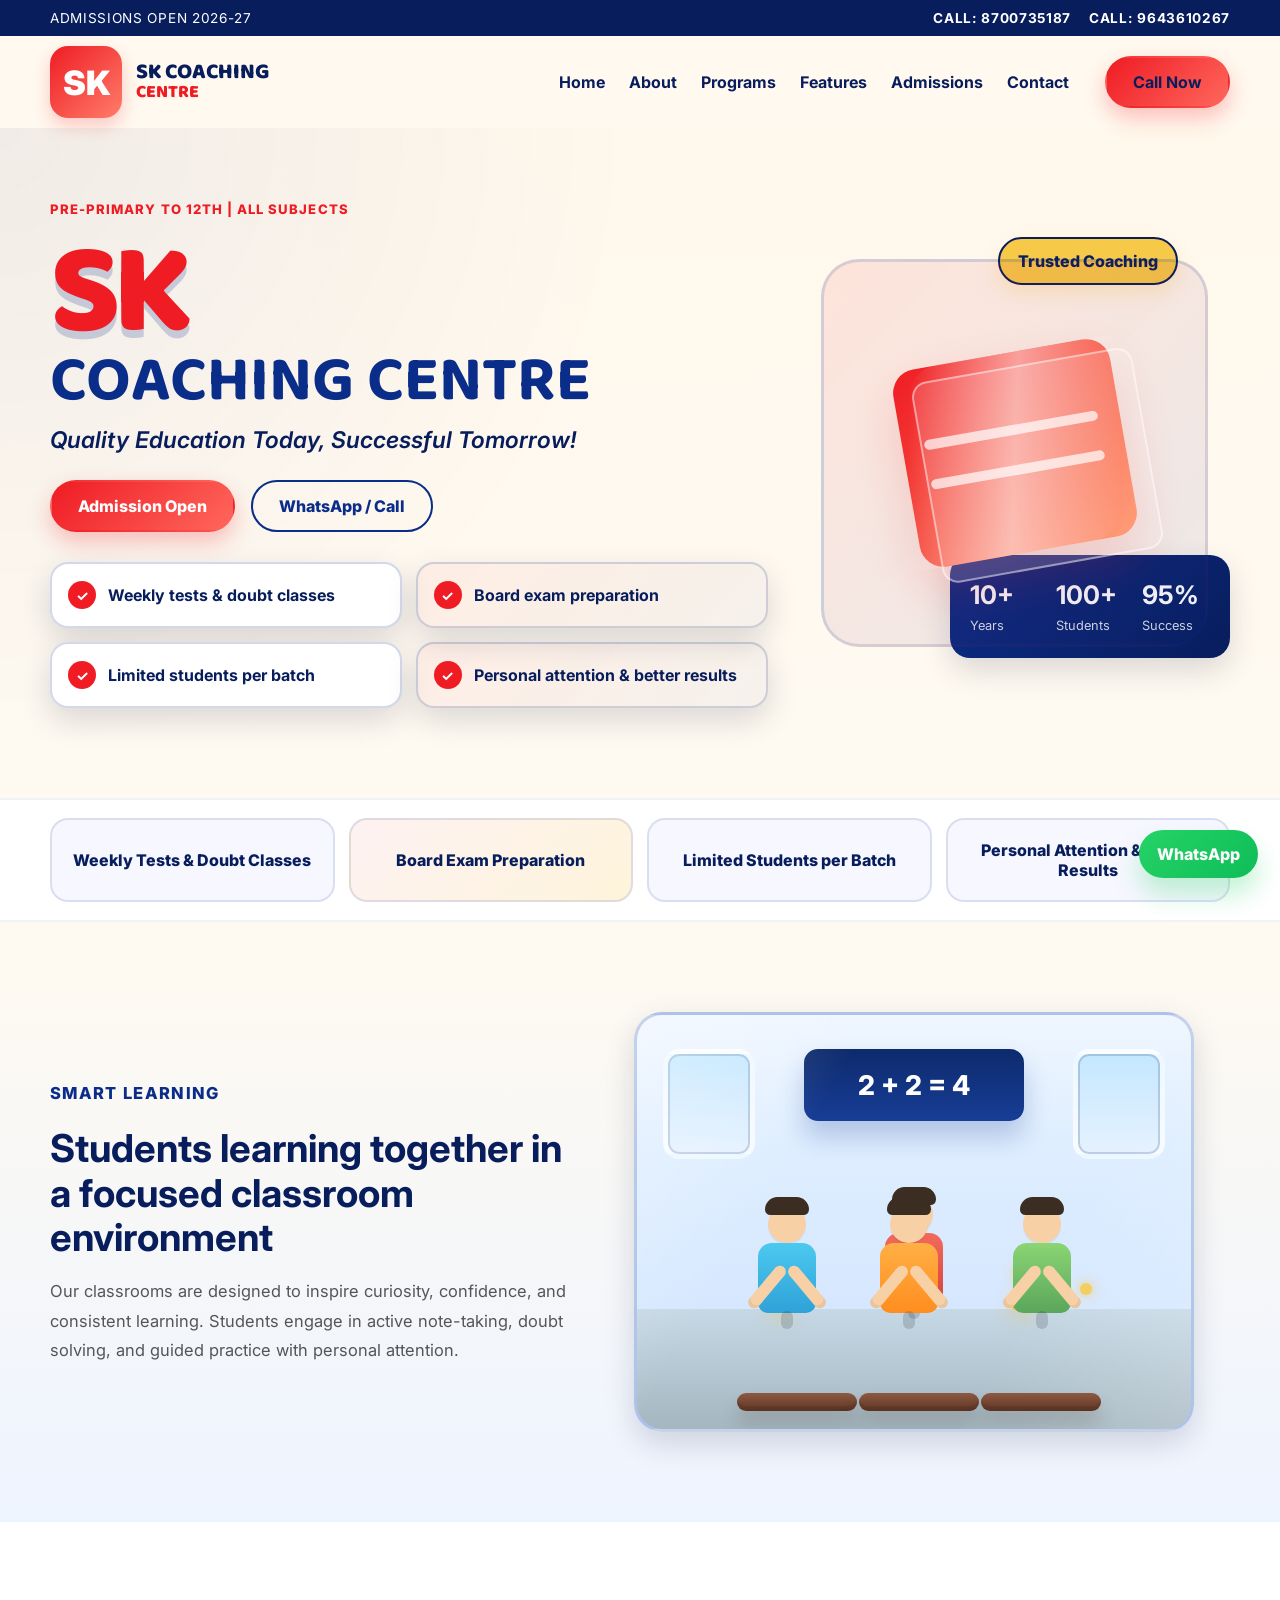
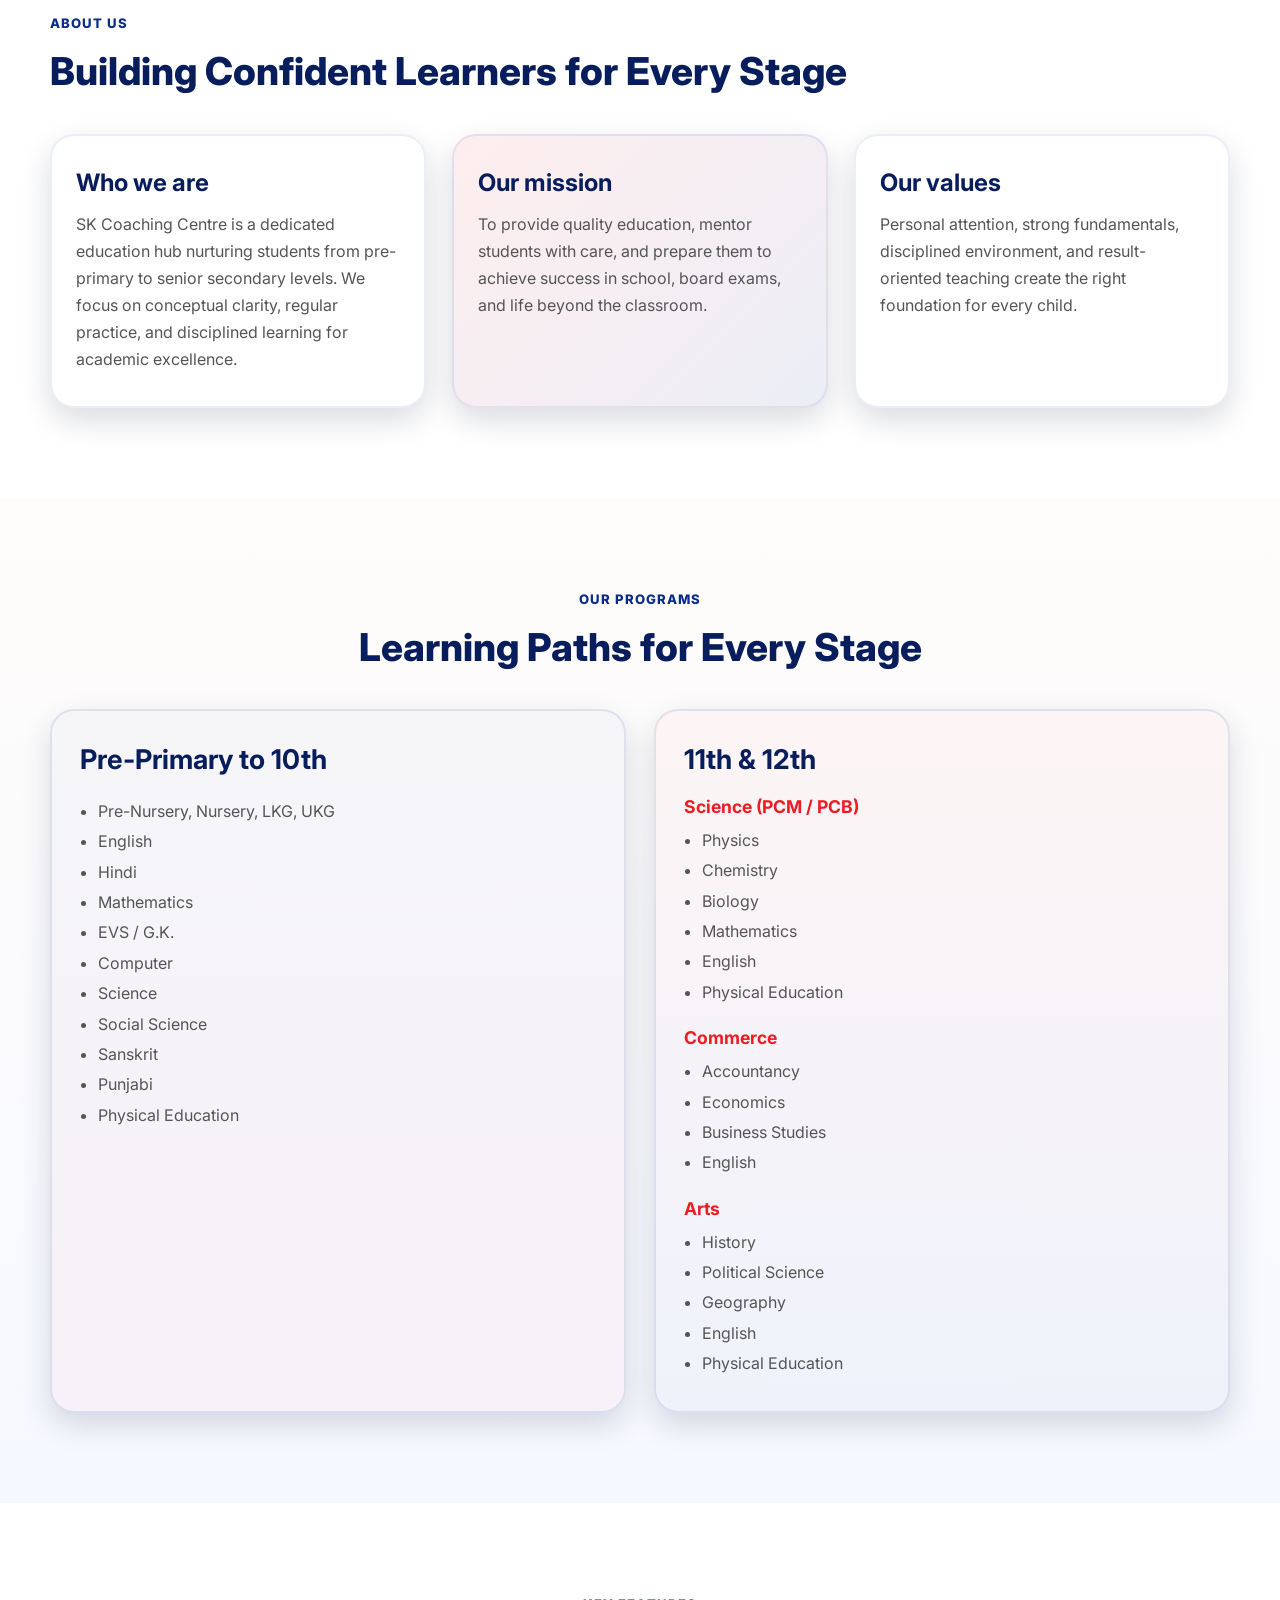
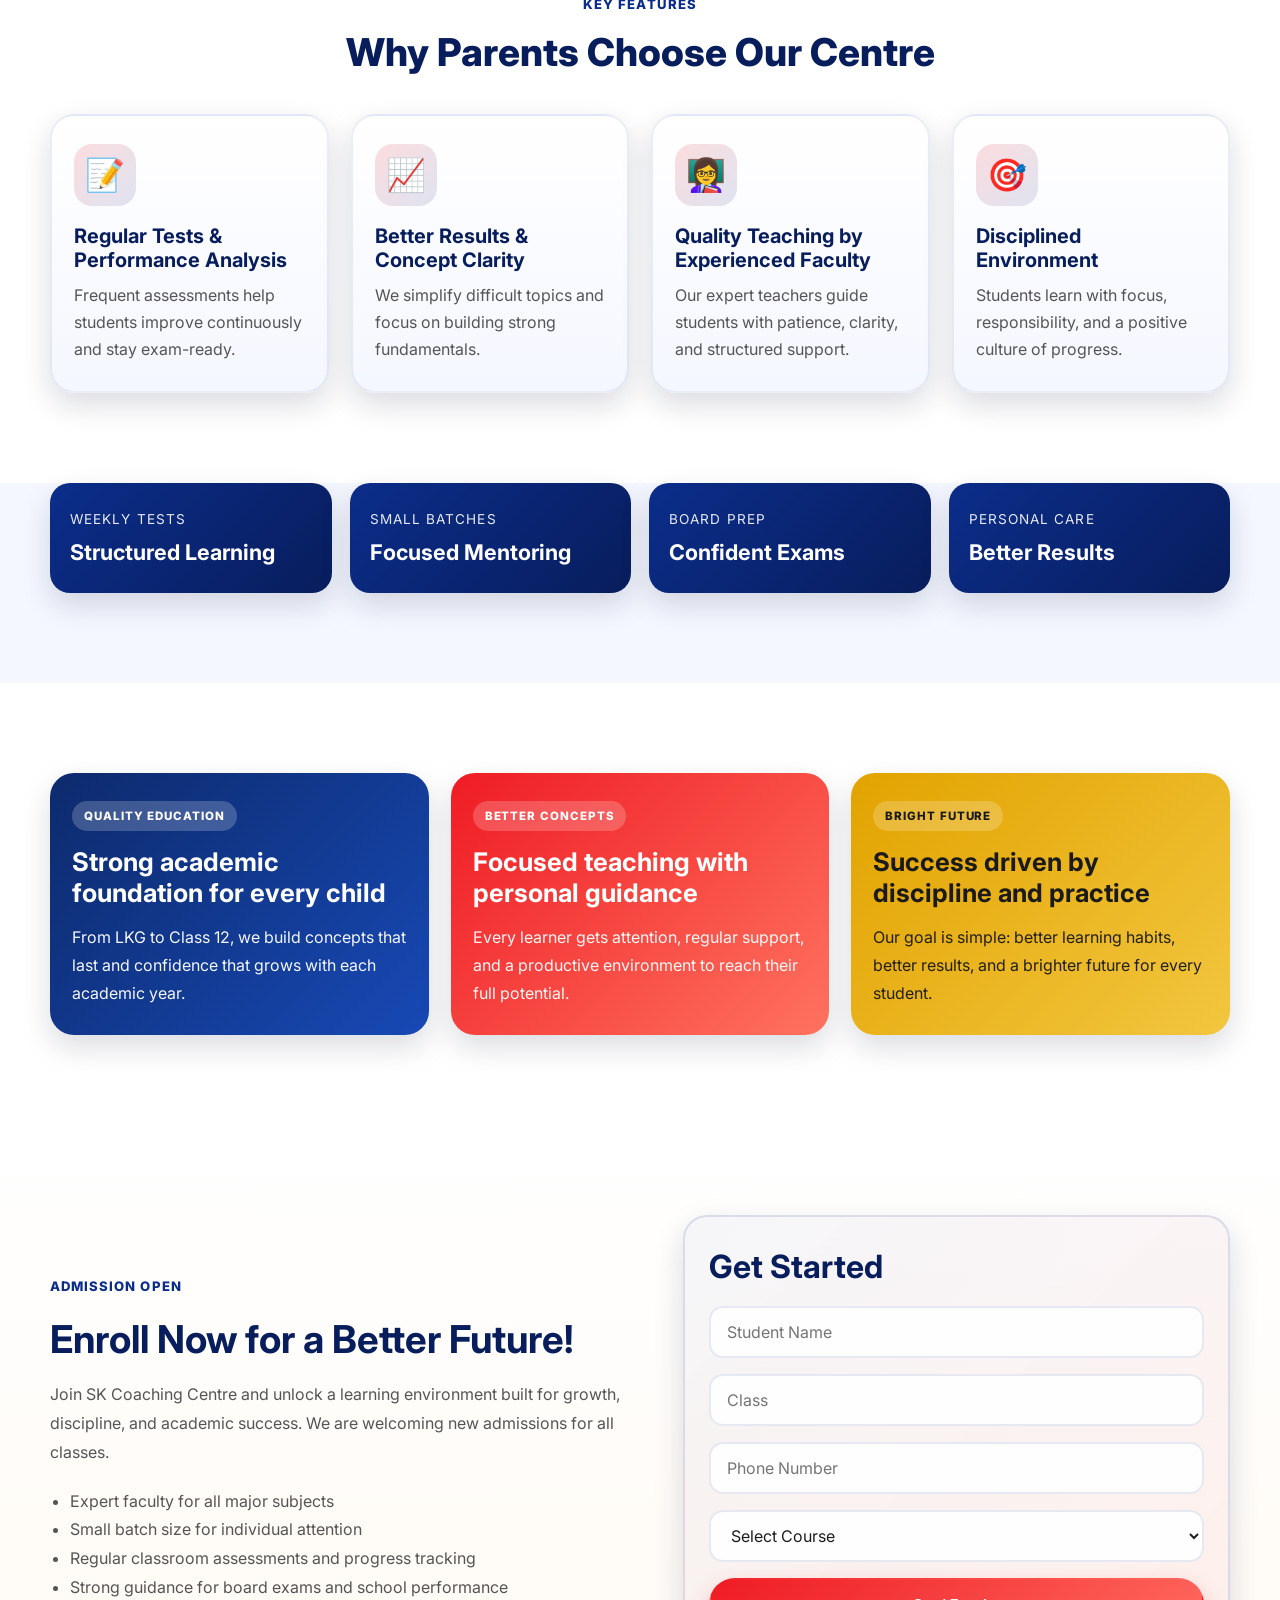
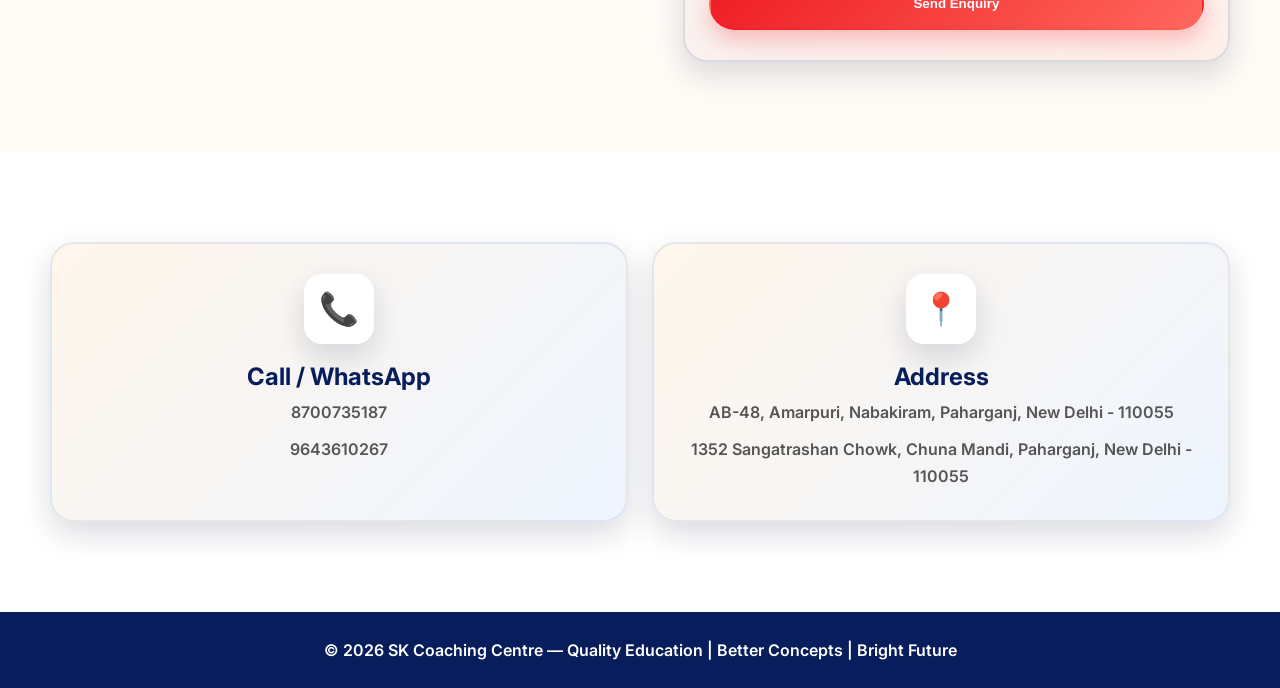
<file: index.html>
<!DOCTYPE html>
<html lang="en">
  <head>
    <meta charset="UTF-8" />
    <meta name="viewport" content="width=device-width, initial-scale=1.0" />
    <title>SK Coaching Centre | Pre-Primary to 12th</title>
    <meta
      name="description"
      content="SK Coaching Centre offers quality education from pre-primary to 12th, covering all subjects with personal attention, board exam preparation, and excellent results."
    />
    <link rel="preconnect" href="https://fonts.googleapis.com" />
    <link rel="preconnect" href="https://fonts.gstatic.com" crossorigin />
    <link
      href="https://fonts.googleapis.com/css2?family=Baloo+2:wght@400;600;700;800&family=Inter:wght@400;500;600;700;800&display=swap"
      rel="stylesheet"
    />
    <link rel="stylesheet" href="styles.css" />
  </head>
  <body>
    <header class="site-header">
      <div class="topbar">
        <div class="container topbar-inner">
          <span>Admissions Open 2026-27</span>
          <div class="topbar-links">
            <a href="https://wa.me/918700735187?text=Hello%20SK%20Coaching%20Centre%2C%20I%20want%20to%20enroll%20my%20child." target="_blank" rel="noreferrer">Call: 8700735187</a>
            <a href="https://wa.me/919643610267?text=Hello%20SK%20Coaching%20Centre%2C%20I%20want%20to%20enroll%20my%20child." target="_blank" rel="noreferrer">Call: 9643610267</a>
          </div>
        </div>
      </div>

      <nav class="navbar container" aria-label="Main navigation">
        <div class="brand" aria-label="SK Coaching Centre">
          <div class="brand-mark">SK</div>
          <div class="brand-text">
            <span class="brand-title">SK Coaching</span>
            <span class="brand-sub">Centre</span>
          </div>
        </div>

        <button class="nav-toggle" aria-label="Toggle navigation" aria-expanded="false">
          <span></span>
          <span></span>
          <span></span>
        </button>

        <div class="nav-menu">
          <a href="#home">Home</a>
          <a href="#about">About</a>
          <a href="#programs">Programs</a>
          <a href="#features">Features</a>
          <a href="#admission">Admissions</a>
          <a href="#contact">Contact</a>
          <a class="btn btn-primary nav-cta" href="https://wa.me/919643610267?text=Hello%20SK%20Coaching%20Centre%2C%20I%20want%20to%20enroll%20my%20child." target="_blank" rel="noreferrer">Call Now</a>
        </div>
      </nav>
    </header>

    <main>
      <section id="home" class="hero">
        <div class="container hero-inner">
          <div class="hero-content">
            <p class="eyebrow">Pre-Primary to 12th | All Subjects</p>
            <h1>
              <span class="hero-sk">SK</span>
              <span class="hero-title">Coaching Centre</span>
            </h1>
            <p class="tagline">Quality Education Today, Successful Tomorrow!</p>
            <div class="hero-actions">
              <a class="btn btn-primary" href="#admission">Admission Open</a>
              <a class="btn btn-secondary" href="https://wa.me/919643610267?text=Hello%20SK%20Coaching%20Centre%2C%20I%20want%20to%20enroll%20my%20child." target="_blank" rel="noreferrer">WhatsApp / Call</a>
            </div>

            <div class="hero-features-row">
              <div class="mini-feature">
                <span class="mini-icon">✓</span>
                <span>Weekly tests & doubt classes</span>
              </div>
              <div class="mini-feature alt">
                <span class="mini-icon">✓</span>
                <span>Board exam preparation</span>
              </div>
              <div class="mini-feature">
                <span class="mini-icon">✓</span>
                <span>Limited students per batch</span>
              </div>
              <div class="mini-feature alt">
                <span class="mini-icon">✓</span>
                <span>Personal attention & better results</span>
              </div>
            </div>
          </div>

          <div class="hero-visual" aria-label="Admission banner illustration">
            <div class="badge badge-top">Trusted Coaching</div>
            <div class="stats-box">
              <div><strong>10+</strong><span>Years</span></div>
              <div><strong>100+</strong><span>Students</span></div>
              <div><strong>95%</strong><span>Success</span></div>
            </div>
            <div class="book-illustration">
              <div class="book">
                <span></span>
                <span></span>
              </div>
            </div>
          </div>
        </div>
      </section>

      <section class="trust-strip">
        <div class="container trust-inner">
          <div class="trust-item">Weekly Tests & Doubt Classes</div>
          <div class="trust-item highlight">Board Exam Preparation</div>
          <div class="trust-item">Limited Students per Batch</div>
          <div class="trust-item">Personal Attention & Better Results</div>
        </div>
      </section>

      <section class="classroom-showcase section">
        <div class="container classroom-wrap">
          <div class="classroom-copy">
            <p class="eyebrow dark">Smart Learning</p>
            <h2>Students learning together in a focused classroom environment</h2>
            <p>
              Our classrooms are designed to inspire curiosity, confidence, and consistent learning.
              Students engage in active note-taking, doubt solving, and guided practice with personal attention.
            </p>
          </div>

          <div class="classroom-animation" aria-label="Animated classroom scene showing students studying">
            <div class="classroom-scene">
              <div class="window left"></div>
              <div class="window right"></div>
              <div class="board">2 + 2 = 4</div>
              <div class="teacher">
                <div class="teacher-head"></div>
                <div class="teacher-body"></div>
                <div class="teacher-arm arm-left"></div>
                <div class="teacher-arm arm-right"></div>
              </div>

              <div class="student student-1">
                <div class="head"></div>
                <div class="body"></div>
                <div class="arm arm-left"></div>
                <div class="arm arm-right"></div>
              </div>

              <div class="student student-2">
                <div class="head"></div>
                <div class="body"></div>
                <div class="arm arm-left"></div>
                <div class="arm arm-right"></div>
              </div>

              <div class="student student-3">
                <div class="head"></div>
                <div class="body"></div>
                <div class="arm arm-left"></div>
                <div class="arm arm-right"></div>
              </div>

              <div class="desk desk-1"></div>
              <div class="desk desk-2"></div>
              <div class="desk desk-3"></div>
              <div class="book-float book-1"></div>
              <div class="book-float book-2"></div>
              <div class="spark spark-1"></div>
              <div class="spark spark-2"></div>
            </div>
          </div>
        </div>
      </section>

      <section id="about" class="about section">
        <div class="container">
          <div class="section-heading">
            <p class="eyebrow dark">About Us</p>
            <h2>Building Confident Learners for Every Stage</h2>
          </div>

          <div class="about-grid">
            <div class="about-card">
              <h3>Who we are</h3>
              <p>
                SK Coaching Centre is a dedicated education hub nurturing students from
                pre-primary to senior secondary levels. We focus on conceptual clarity,
                regular practice, and disciplined learning for academic excellence.
              </p>
            </div>
            <div class="about-card accent">
              <h3>Our mission</h3>
              <p>
                To provide quality education, mentor students with care, and prepare them
                to achieve success in school, board exams, and life beyond the classroom.
              </p>
            </div>
            <div class="about-card">
              <h3>Our values</h3>
              <p>
                Personal attention, strong fundamentals, disciplined environment, and
                result-oriented teaching create the right foundation for every child.
              </p>
            </div>
          </div>
        </div>
      </section>

      <section id="programs" class="programs section">
        <div class="container">
          <div class="section-heading center">
            <p class="eyebrow dark">Our Programs</p>
            <h2>Learning Paths for Every Stage</h2>
          </div>

          <div class="program-grid">
            <div class="program-card primary">
              <h3>Pre-Primary to 10th</h3>
              <ul>
                <li>Pre-Nursery, Nursery, LKG, UKG</li>
                <li>English</li>
                <li>Hindi</li>
                <li>Mathematics</li>
                <li>EVS / G.K.</li>
                <li>Computer</li>
                <li>Science</li>
                <li>Social Science</li>
                <li>Sanskrit</li>
                <li>Punjabi</li>
                <li>Physical Education</li>
              </ul>
            </div>

            <div class="program-card secondary">
              <h3>11th & 12th</h3>
              <div class="subject-group">
                <h4>Science (PCM / PCB)</h4>
                <ul>
                  <li>Physics</li>
                  <li>Chemistry</li>
                  <li>Biology</li>
                  <li>Mathematics</li>
                  <li>English</li>
                  <li>Physical Education</li>
                </ul>
              </div>
              <div class="subject-group">
                <h4>Commerce</h4>
                <ul>
                  <li>Accountancy</li>
                  <li>Economics</li>
                  <li>Business Studies</li>
                  <li>English</li>
                </ul>
              </div>
              <div class="subject-group">
                <h4>Arts</h4>
                <ul>
                  <li>History</li>
                  <li>Political Science</li>
                  <li>Geography</li>
                  <li>English</li>
                  <li>Physical Education</li>
                </ul>
              </div>
            </div>
          </div>
        </div>
      </section>

      <section id="features" class="features section">
        <div class="container">
          <div class="section-heading center">
            <p class="eyebrow dark">Key Features</p>
            <h2>Why Parents Choose Our Centre</h2>
          </div>

          <div class="feature-grid">
            <div class="feature-item">
              <div class="feature-icon">📝</div>
              <h3>Regular Tests & Performance Analysis</h3>
              <p>Frequent assessments help students improve continuously and stay exam-ready.</p>
            </div>
            <div class="feature-item">
              <div class="feature-icon">📈</div>
              <h3>Better Results & Concept Clarity</h3>
              <p>We simplify difficult topics and focus on building strong fundamentals.</p>
            </div>
            <div class="feature-item">
              <div class="feature-icon">👩‍🏫</div>
              <h3>Quality Teaching by Experienced Faculty</h3>
              <p>Our expert teachers guide students with patience, clarity, and structured support.</p>
            </div>
            <div class="feature-item">
              <div class="feature-icon">🎯</div>
              <h3>Disciplined Environment</h3>
              <p>Students learn with focus, responsibility, and a positive culture of progress.</p>
            </div>
          </div>
        </div>
      </section>

      <section class="highlights section">
        <div class="container highlight-banner">
          <div class="highlight-card">
            <span>Weekly Tests</span>
            <strong>Structured Learning</strong>
          </div>
          <div class="highlight-card">
            <span>Small Batches</span>
            <strong>Focused Mentoring</strong>
          </div>
          <div class="highlight-card">
            <span>Board Prep</span>
            <strong>Confident Exams</strong>
          </div>
          <div class="highlight-card">
            <span>Personal Care</span>
            <strong>Better Results</strong>
          </div>
        </div>
      </section>

      <section class="section extra-feature">
        <div class="container extra-feature-wrap">
          <div class="extra-card blue">
            <span class="badge-mini">Quality Education</span>
            <h3>Strong academic foundation for every child</h3>
            <p>From LKG to Class 12, we build concepts that last and confidence that grows with each academic year.</p>
          </div>
          <div class="extra-card red">
            <span class="badge-mini">Better Concepts</span>
            <h3>Focused teaching with personal guidance</h3>
            <p>Every learner gets attention, regular support, and a productive environment to reach their full potential.</p>
          </div>
          <div class="extra-card gold">
            <span class="badge-mini">Bright Future</span>
            <h3>Success driven by discipline and practice</h3>
            <p>Our goal is simple: better learning habits, better results, and a brighter future for every student.</p>
          </div>
        </div>
      </section>

      <section id="admission" class="admission section">
        <div class="container admission-wrap">
          <div class="admission-copy">
            <p class="eyebrow dark">Admission Open</p>
            <h2>Enroll Now for a Better Future!</h2>
            <p>
              Join SK Coaching Centre and unlock a learning environment built for growth,
              discipline, and academic success. We are welcoming new admissions for all classes.
            </p>
            <ul>
              <li>Expert faculty for all major subjects</li>
              <li>Small batch size for individual attention</li>
              <li>Regular classroom assessments and progress tracking</li>
              <li>Strong guidance for board exams and school performance</li>
            </ul>
          </div>

          <div class="admission-card">
            <h3>Get Started</h3>
            <form class="enquiry-form" id="enquiryForm">
              <input type="text" name="name" placeholder="Student Name" required />
              <input type="text" name="class_name" placeholder="Class" required />
              <input type="tel" name="phone" placeholder="Phone Number" required />
              <select name="course" required>
                <option value="">Select Course</option>
                <option>Pre-Primary</option>
                <option>Primary</option>
                <option>Middle School</option>
                <option>Class 10</option>
                <option>Class 11 & 12 Science</option>
                <option>Class 11 & 12 Commerce</option>
                <option>Class 11 & 12 Arts</option>
              </select>
              <button type="submit" class="btn btn-primary">Send Enquiry</button>
            </form>
          </div>
        </div>
      </section>

      <section id="contact" class="contact section">
        <div class="container contact-grid">
          <div class="contact-card call-card">
            <span class="contact-icon">📞</span>
            <h3>Call / WhatsApp</h3>
            <div class="contact-list">
              <a href="https://wa.me/918700735187?text=Hello%20SK%20Coaching%20Centre%2C%20I%20want%20to%20enroll%20my%20child." target="_blank" rel="noreferrer">8700735187</a>
              <a href="https://wa.me/919643610267?text=Hello%20SK%20Coaching%20Centre%2C%20I%20want%20to%20enroll%20my%20child." target="_blank" rel="noreferrer">9643610267</a>
            </div>
          </div>

          <div class="contact-card map-card">
            <span class="contact-icon">📍</span>
            <h3>Address</h3>
            <div class="contact-list">
              <p>AB-48, Amarpuri, Nabakiram, Paharganj, New Delhi - 110055</p>
              <p>1352 Sangatrashan Chowk, Chuna Mandi, Paharganj, New Delhi - 110055</p>
            </div>
          </div>
        </div>
      </section>
    </main>

    <footer class="site-footer">
      <div class="container footer-inner">
        <p>© <span id="year"></span> SK Coaching Centre — Quality Education | Better Concepts | Bright Future</p>
      </div>
    </footer>

    <a class="floating-whatsapp" href="https://wa.me/919643610267?text=Hello%20SK%20Coaching%20Centre%2C%20I%20want%20to%20enroll%20my%20child." target="_blank" rel="noreferrer" aria-label="Chat on WhatsApp">WhatsApp</a>

    <script src="script.js"></script>
  </body>
</html>
</file>
<file: styles.css>
:root {
  --primary-red: #ef1c24;
  --primary-red-dark: #c70d1d;
  --primary-blue: #0b2d8a;
  --primary-blue-dark: #081d5c;
  --gold: #f7c948;
  --cream: #f9f4eb;
  --text: #1d1d1d;
  --muted: #555;
  --card-shadow: 0 12px 30px rgba(15, 18, 53, 0.15);
}

* {
  box-sizing: border-box;
  margin: 0;
  padding: 0;
}

html {
  scroll-behavior: smooth;
}

body {
  font-family: "Inter", sans-serif;
  background: linear-gradient(180deg, #fff9ef 0%, #fff 100%);
  color: var(--text);
}

a {
  text-decoration: none;
}

img {
  max-width: 100%;
  display: block;
}

.container {
  width: min(1180px, calc(100% - 32px));
  margin: 0 auto;
}

.section {
  padding: 90px 0;
}

.eyebrow {
  display: inline-block;
  font-weight: 800;
  letter-spacing: 0.08em;
  text-transform: uppercase;
  color: var(--primary-red);
  font-size: 0.82rem;
  margin-bottom: 18px;
}

.eyebrow.dark {
  color: var(--primary-blue);
}

.section-heading {
  margin-bottom: 40px;
}

.section-heading.center {
  text-align: center;
}

.section-heading h2 {
  font-size: clamp(2rem, 3vw, 3rem);
  line-height: 1.15;
  font-weight: 800;
  color: var(--primary-blue-dark);
}

.topbar {
  background: var(--primary-blue-dark);
  color: #fff;
  font-size: 0.85rem;
  letter-spacing: 0.05em;
  text-transform: uppercase;
}

.topbar-inner {
  display: flex;
  align-items: center;
  justify-content: space-between;
  gap: 16px;
  padding: 10px 0;
}

.topbar a {
  color: #fff;
  font-weight: 700;
}

.navbar {
  display: flex;
  align-items: center;
  justify-content: space-between;
  min-height: 92px;
  gap: 24px;
}

.brand {
  display: flex;
  align-items: center;
  gap: 14px;
}

.brand-mark {
  width: 72px;
  height: 72px;
  border-radius: 18px;
  background: linear-gradient(135deg, var(--primary-red), #ff7d6a);
  color: #fff;
  display: grid;
  place-items: center;
  font-size: 2.1rem;
  font-weight: 900;
  box-shadow: 0 8px 18px rgba(239, 28, 36, 0.22);
}

.brand-text {
  display: flex;
  flex-direction: column;
  line-height: 1;
}

.brand-title,
.brand-sub {
  font-family: "Baloo 2", cursive;
  display: block;
  text-transform: uppercase;
  font-weight: 800;
}

.brand-title {
  font-size: clamp(1.3rem, 1.7vw, 2rem);
  color: var(--primary-blue-dark);
}

.brand-sub {
  font-size: clamp(1.1rem, 1.4vw, 1.7rem);
  color: var(--primary-red);
}

.nav-menu {
  display: flex;
  align-items: center;
  gap: 24px;
}

.nav-menu a {
  font-weight: 700;
  color: var(--primary-blue-dark);
  transition: color 0.2s ease;
}

.nav-menu a:hover {
  color: var(--primary-red);
}

.nav-cta {
  margin-left: 12px;
}

.nav-toggle {
  display: none;
  width: 46px;
  height: 46px;
  border: 0;
  border-radius: 10px;
  background: #eff4ff;
  padding: 10px;
}

.nav-toggle span {
  display: block;
  width: 100%;
  height: 3px;
  background: var(--primary-blue-dark);
  margin: 5px 0;
  border-radius: 999px;
}

.btn {
  display: inline-flex;
  align-items: center;
  justify-content: center;
  min-height: 52px;
  padding: 0 26px;
  border-radius: 999px;
  font-weight: 800;
  transition: transform 0.2s ease, box-shadow 0.2s ease;
  cursor: pointer;
  border: 2px solid transparent;
}

.btn:hover {
  transform: translateY(-2px);
}

.btn-primary {
  background: linear-gradient(135deg, var(--primary-red), #ff675d);
  color: #fff;
  box-shadow: 0 10px 22px rgba(239, 28, 36, 0.26);
}

.btn-secondary {
  background: transparent;
  border-color: var(--primary-blue);
  color: var(--primary-blue);
}

.hero {
  position: relative;
  padding: 40px 0 60px;
  background: radial-gradient(circle at top left, rgba(11, 45, 138, 0.06), transparent 44%),
    linear-gradient(180deg, rgba(255, 221, 173, 0.05), rgba(255, 255, 255, 0));
}

.hero-inner {
  display: grid;
  grid-template-columns: 1.25fr 0.75fr;
  align-items: center;
  gap: 32px;
}

.hero-content {
  padding: 30px 0;
}

.hero h1 {
  margin-bottom: 16px;
  line-height: 0.92;
  font-family: "Baloo 2", cursive;
}

.hero-sk {
  display: block;
  font-size: clamp(5rem, 10vw, 14rem);
  font-weight: 900;
  color: var(--primary-red);
  text-shadow: 0 8px 0 rgba(11, 45, 138, 0.2);
  letter-spacing: -0.06em;
}

.hero-title {
  display: block;
  font-size: clamp(2.8rem, 5vw, 6rem);
  color: var(--primary-blue);
  text-transform: uppercase;
  line-height: 0.9;
}

.tagline {
  font-size: clamp(1.1rem, 1.8vw, 1.8rem);
  font-style: italic;
  color: var(--primary-blue-dark);
  font-weight: 600;
  margin-bottom: 26px;
}

.hero-actions {
  display: flex;
  flex-wrap: wrap;
  gap: 16px;
  margin-bottom: 30px;
}

.hero-features-row {
  display: grid;
  grid-template-columns: repeat(2, minmax(180px, 1fr));
  gap: 14px;
}

.mini-feature {
  display: flex;
  align-items: center;
  gap: 12px;
  min-height: 66px;
  background: #fff;
  border: 2px solid rgba(11, 45, 138, 0.18);
  border-radius: 18px;
  padding: 14px 16px;
  font-weight: 700;
  color: var(--primary-blue-dark);
  box-shadow: var(--card-shadow);
}

.mini-feature.alt {
  background: linear-gradient(135deg, rgba(239, 28, 36, 0.05), rgba(11, 45, 138, 0.04));
}

.mini-icon {
  width: 28px;
  height: 28px;
  border-radius: 50%;
  background: var(--primary-red);
  color: #fff;
  display: grid;
  place-items: center;
  font-size: 0.9rem;
  flex-shrink: 0;
}

.hero-visual {
  position: relative;
  min-height: 540px;
  display: flex;
  align-items: center;
  justify-content: center;
}

.badge {
  position: absolute;
  top: 10%;
  right: 12%;
  background: var(--gold);
  color: var(--primary-blue-dark);
  border: 2px solid var(--primary-blue-dark);
  border-radius: 999px;
  padding: 12px 18px;
  font-weight: 800;
  box-shadow: 0 8px 18px rgba(247, 201, 73, 0.25);
}

.stats-box {
  position: absolute;
  right: 0;
  bottom: 12%;
  width: min(280px, 95%);
  background: linear-gradient(135deg, var(--primary-blue), var(--primary-blue-dark));
  color: #fff;
  border-radius: 20px;
  padding: 24px 20px;
  box-shadow: var(--card-shadow);
  display: grid;
  grid-template-columns: repeat(3, minmax(0, 1fr));
  gap: 18px;
}

.stats-box strong {
  display: block;
  font-size: clamp(1.5rem, 2vw, 2.2rem);
  margin-bottom: 4px;
}

.stats-box span {
  font-size: 0.8rem;
  opacity: 0.85;
}

.book-illustration {
  width: min(420px, 90%);
  aspect-ratio: 1 / 1;
  border-radius: 38px;
  background: linear-gradient(135deg, rgba(239, 28, 36, 0.09), rgba(11, 45, 138, 0.08));
  border: 3px solid rgba(11, 45, 138, 0.14);
  position: relative;
  display: grid;
  place-items: center;
}

.book {
  position: relative;
  width: 220px;
  height: 200px;
  border-radius: 24px;
  background: linear-gradient(135deg, var(--primary-red), #ff8d62);
  transform: rotate(-10deg);
  box-shadow: 0 24px 48px rgba(239, 28, 36, 0.18);
}

.book::before,
.book::after {
  content: "";
  position: absolute;
  width: 100%;
  height: 100%;
  inset: 0;
  border-radius: 24px;
}

.book::before {
  background: linear-gradient(90deg, transparent 0%, rgba(255,255,255,0.5) 50%, transparent 100%);
  transform: skewX(-12deg);
}

.book::after {
  inset: 14px 18px 18px 18px;
  border-radius: 16px;
  background: rgba(255,255,255,0.14);
  border: 2px solid rgba(255,255,255,0.45);
}

.book span {
  position: absolute;
  width: 80%;
  height: 10px;
  left: 10%;
  background: rgba(255,255,255,0.7);
  border-radius: 999px;
}

.book span:nth-child(1) { top: 36%; }
.book span:nth-child(2) { top: 56%; }

.trust-strip {
  background: #fff;
  border-top: 2px solid rgba(11, 45, 138, 0.06);
  border-bottom: 2px solid rgba(11, 45, 138, 0.06);
  padding: 18px 0;
}

.trust-inner {
  display: grid;
  grid-template-columns: repeat(4, minmax(0, 1fr));
  gap: 14px;
}

.trust-item {
  display: flex;
  align-items: center;
  justify-content: center;
  text-align: center;
  min-height: 84px;
  background: #f7f7ff;
  border-radius: 18px;
  color: var(--primary-blue-dark);
  border: 2px solid rgba(11, 45, 138, 0.12);
  padding: 12px;
  font-weight: 800;
}

.trust-item.highlight {
  background: linear-gradient(135deg, rgba(239, 28, 36, 0.06), rgba(247, 201, 73, 0.2));
}

.topbar-links {
  display: flex;
  align-items: center;
  gap: 18px;
  flex-wrap: wrap;
}

.classroom-showcase {
  background: linear-gradient(180deg, #fffaf0 0%, #eef4ff 100%);
}

.classroom-wrap {
  display: grid;
  grid-template-columns: 0.9fr 1.1fr;
  align-items: center;
  gap: 32px;
}

.classroom-copy h2 {
  color: var(--primary-blue-dark);
  font-size: clamp(2.1rem, 3vw, 3.2rem);
  margin-bottom: 18px;
  line-height: 1.15;
}

.classroom-copy p {
  color: var(--muted);
  line-height: 1.8;
  font-size: 1.03rem;
}

.classroom-animation {
  position: relative;
}

.classroom-scene {
  position: relative;
  width: min(560px, 100%);
  height: 420px;
  margin: 0 auto;
  background: linear-gradient(180deg, #eff6ff 0%, #dfeeff 30%, #cfe3ff 100%);
  border: 3px solid rgba(11, 45, 138, 0.18);
  border-radius: 28px;
  overflow: hidden;
  box-shadow: var(--card-shadow);
}

.classroom-scene::before {
  content: "";
  position: absolute;
  left: 0;
  right: 0;
  bottom: 0;
  height: 120px;
  background: linear-gradient(180deg, rgba(88, 107, 45, 0.12), rgba(54, 68, 27, 0.28));
}

.classroom-scene::after {
  content: "";
  position: absolute;
  inset: 0;
  background: linear-gradient(120deg, rgba(255,255,255,0.3), transparent 30%, transparent 70%, rgba(255,255,255,0.2));
}

.board {
  position: absolute;
  top: 34px;
  left: 50%;
  transform: translateX(-50%);
  width: 220px;
  min-height: 72px;
  border-radius: 14px;
  background: linear-gradient(180deg, #0d2a6c, #173d96);
  color: #fff;
  display: grid;
  place-items: center;
  font-weight: 800;
  font-size: 1.7rem;
  box-shadow: 0 16px 26px rgba(11, 45, 138, 0.22);
  animation: board-glow 3s ease-in-out infinite;
}

.window {
  position: absolute;
  width: 92px;
  height: 110px;
  top: 34px;
  border-radius: 16px;
  border: 5px solid rgba(255,255,255,0.7);
  background: linear-gradient(180deg, rgba(157, 218, 255, 0.5), rgba(255,255,255,0.25));
  box-shadow: inset 0 0 0 2px rgba(10, 42, 99, 0.18);
}

.window.left { left: 26px; }
.window.right { right: 26px; }

.teacher,
.student {
  position: absolute;
  bottom: 74px;
  z-index: 2;
}

.teacher {
  left: 50%;
  transform: translateX(-50%);
  width: 120px;
  height: 170px;
  animation: teacher-bob 2.4s ease-in-out infinite;
}

.teacher-head,
.head {
  position: absolute;
  width: 38px;
  height: 38px;
  border-radius: 50%;
  background: #f7d0a6;
  left: 50%;
  transform: translateX(-50%);
  top: 10px;
  box-shadow: 0 2px 0 rgba(0,0,0,0.05);
}

.teacher-head::before,
.head::before {
  content: "";
  position: absolute;
  width: 44px;
  height: 18px;
  background: #3b2d22;
  border-radius: 18px 18px 8px 8px;
  left: 50%;
  transform: translateX(-50%);
  top: -8px;
}

.teacher-body,
.body {
  position: absolute;
  width: 58px;
  height: 70px;
  border-radius: 14px 14px 10px 10px;
  left: 50%;
  transform: translateX(-50%);
  top: 48px;
}

.teacher-body {
  background: linear-gradient(180deg, #f36a5d, #d7423e);
}

.teacher .arm,
.student .arm {
  position: absolute;
  width: 12px;
  height: 52px;
  background: #f7d0a6;
  border-radius: 8px;
  top: 66px;
  z-index: 1;
}

.teacher .arm-left,
.student .arm-left {
  left: 24px;
  transform: rotate(40deg);
}

.teacher .arm-right,
.student .arm-right {
  right: 24px;
  transform: rotate(-40deg);
}

.student-1 { left: 18%; animation: student-bob 2.6s ease-in-out infinite; }
.student-2 { left: 40%; animation: student-bob 2.9s ease-in-out infinite 0.2s; }
.student-3 { left: 64%; animation: student-bob 3.15s ease-in-out infinite 0.4s; }

.student {
  width: 100px;
  height: 160px;
}

.student .body {
  background: linear-gradient(180deg, #4cc9f0, #2fa2d7);
}

.student-2 .body { background: linear-gradient(180deg, #ffaf45, #ff8d1f); }
.student-3 .body { background: linear-gradient(180deg, #8bd574, #5aa65b); }

.student .body::after,
.teacher-body::after {
  content: "";
  position: absolute;
  left: 50%;
  bottom: -16px;
  width: 12px;
  height: 18px;
  transform: translateX(-50%);
  background: rgba(36, 42, 60, 0.18);
  border-radius: 6px;
}

.student .arm,
.teacher .arm {
  box-shadow: inset 0 -4px 0 rgba(0,0,0,0.06);
}

.desk {
  position: absolute;
  bottom: 18px;
  width: 120px;
  height: 18px;
  border-radius: 10px;
  background: linear-gradient(180deg, #8d5a41, #5f3524);
  box-shadow: inset 0 -5px 0 rgba(0,0,0,0.08), 0 12px 18px rgba(60,38,24,0.18);
  z-index: 1;
}

.desk-1 { left: 18%; }
.desk-2 { left: 40%; }
.desk-3 { left: 62%; }

.book-float {
  position: absolute;
  width: 24px;
  height: 30px;
  background: linear-gradient(180deg, #ffd166, #ffb703);
  border-radius: 6px;
  bottom: 118px;
  transform: rotate(10deg);
  animation: float-book 2.8s ease-in-out infinite;
  box-shadow: 0 8px 18px rgba(255, 183, 3, 0.24);
}

.book-1 { left: 24%; }
.book-2 { right: 28%; animation-delay: 0.7s; }

.spark {
  position: absolute;
  width: 12px;
  height: 12px;
  background: rgba(247, 201, 73, 0.9);
  border-radius: 50%;
  box-shadow: 0 0 12px rgba(247, 201, 73, 0.9);
  animation: twinkle 1.6s ease-in-out infinite;
}

.spark-1 { left: 68%; bottom: 150px; }
.spark-2 { right: 18%; bottom: 134px; animation-delay: 0.5s; }

@keyframes board-glow {
  0%, 100% { box-shadow: 0 16px 26px rgba(11, 45, 138, 0.22); }
  50% { box-shadow: 0 18px 30px rgba(11, 45, 138, 0.34); }
}

@keyframes teacher-bob {
  0%, 100% { transform: translateX(-50%) translateY(0); }
  50% { transform: translateX(-50%) translateY(-6px); }
}

@keyframes student-bob {
  0%, 100% { transform: translateY(0); }
  50% { transform: translateY(-10px); }
}

@keyframes float-book {
  0%, 100% { transform: translateY(0) rotate(14deg); }
  50% { transform: translateY(-12px) rotate(-8deg); }
}

@keyframes twinkle {
  0%, 100% { opacity: 0.3; transform: scale(0.8); }
  50% { opacity: 1; transform: scale(1.2); }
}

.extra-feature {
  background: #fff;
}

.extra-feature-wrap {
  display: grid;
  grid-template-columns: repeat(3, minmax(0, 1fr));
  gap: 22px;
}

.extra-card {
  border-radius: 24px;
  padding: 28px 22px;
  color: #fff;
  min-height: 220px;
  box-shadow: var(--card-shadow);
}

.extra-card.blue {
  background: linear-gradient(135deg, #0d2a6c, #1749b5);
}

.extra-card.red {
  background: linear-gradient(135deg, #ef1c24, #ff725f);
}

.extra-card.gold {
  background: linear-gradient(135deg, #e2a300, #f2c63f);
  color: #1a1a1a;
}

.badge-mini {
  display: inline-block;
  background: rgba(255,255,255,0.2);
  padding: 8px 12px;
  border-radius: 999px;
  font-size: 0.72rem;
  text-transform: uppercase;
  letter-spacing: 0.08em;
  font-weight: 800;
  margin-bottom: 16px;
}

.extra-card h3 {
  font-size: clamp(1.5rem, 2vw, 2rem);
  margin-bottom: 14px;
  line-height: 1.2;
}

.extra-card p {
  line-height: 1.75;
  opacity: 0.96;
}

.about {
  background: #fff;
}

.about-grid {
  display: grid;
  grid-template-columns: repeat(3, minmax(0, 1fr));
  gap: 26px;
}

.about-card,
.program-card,
.feature-item,
.admission-card,
.contact-card {
  border-radius: 24px;
  box-shadow: var(--card-shadow);
}

.about-card {
  background: #fff;
  border: 2px solid rgba(11, 45, 138, 0.08);
  padding: 32px 24px;
}

.about-card.accent {
  background: linear-gradient(135deg, rgba(239, 28, 36, 0.08), rgba(11, 45, 138, 0.08));
}

.about-card h3 {
  color: var(--primary-blue-dark);
  font-size: 1.5rem;
  margin-bottom: 14px;
}

.about-card p {
  color: var(--muted);
  line-height: 1.7;
}

.programs {
  background: linear-gradient(180deg, #fffdfb 0%, #f6f8ff 100%);
}

.program-grid {
  display: grid;
  grid-template-columns: repeat(2, minmax(0, 1fr));
  gap: 28px;
}

.program-card {
  padding: 32px 28px;
  border: 2px solid rgba(11, 45, 138, 0.1);
  background: #fff;
}

.program-card.primary {
  background: linear-gradient(180deg, rgba(11, 45, 138, 0.03), rgba(239, 28, 36, 0.03));
}

.program-card.secondary {
  background: linear-gradient(180deg, rgba(239, 28, 36, 0.03), rgba(11, 45, 138, 0.03));
}

.program-card h3 {
  font-size: clamp(1.7rem, 2vw, 2.3rem);
  color: var(--primary-blue-dark);
  margin-bottom: 20px;
}

.program-card ul {
  padding-left: 18px;
  color: var(--muted);
  line-height: 1.9;
  list-style: disc;
}

.subject-group {
  margin-bottom: 20px;
}

.subject-group:last-child {
  margin-bottom: 0;
}

.subject-group h4 {
  color: var(--primary-red);
  margin-bottom: 8px;
  font-size: 1.1rem;
}

.features {
  background: #fff;
}

.feature-grid {
  display: grid;
  grid-template-columns: repeat(4, minmax(0, 1fr));
  gap: 22px;
}

.feature-item {
  background: linear-gradient(180deg, #ffffff, #f5f7ff);
  border: 2px solid rgba(11, 45, 138, 0.08);
  padding: 28px 22px;
}

.feature-icon {
  width: 62px;
  height: 62px;
  display: grid;
  place-items: center;
  font-size: 2rem;
  border-radius: 18px;
  background: linear-gradient(135deg, rgba(239, 28, 36, 0.15), rgba(11, 45, 138, 0.12));
  margin-bottom: 18px;
}

.feature-item h3 {
  color: var(--primary-blue-dark);
  margin-bottom: 10px;
  font-size: 1.25rem;
}

.feature-item p {
  color: var(--muted);
  line-height: 1.7;
}

.highlights {
  background: #f4f7ff;
  padding-top: 0;
}

.highlight-banner {
  display: grid;
  grid-template-columns: repeat(4, minmax(0, 1fr));
  gap: 18px;
}

.highlight-card {
  background: linear-gradient(135deg, var(--primary-blue), var(--primary-blue-dark));
  color: #fff;
  border-radius: 20px;
  padding: 28px 20px;
  box-shadow: var(--card-shadow);
}

.highlight-card span {
  display: block;
  font-size: 0.85rem;
  text-transform: uppercase;
  letter-spacing: 0.08em;
  opacity: 0.9;
  margin-bottom: 12px;
}

.highlight-card strong {
  font-size: 1.35rem;
}

.admission {
  background: linear-gradient(180deg, #fff 0%, #fffaf4 100%);
}

.admission-wrap {
  display: grid;
  grid-template-columns: 1.05fr 0.95fr;
  gap: 28px;
  align-items: center;
}

.admission-copy h2 {
  color: var(--primary-blue-dark);
  font-size: clamp(2.2rem, 3vw, 3.2rem);
  margin-bottom: 18px;
}

.admission-copy p,
.admission-copy li {
  color: var(--muted);
  line-height: 1.8;
}

.admission-copy ul {
  margin-top: 20px;
  padding-left: 20px;
}

.admission-card {
  background: linear-gradient(135deg, rgba(11, 45, 138, 0.04), rgba(239, 28, 36, 0.05));
  border: 2px solid rgba(11, 45, 138, 0.12);
  padding: 30px 24px;
}

.admission-card h3 {
  color: var(--primary-blue-dark);
  font-size: 2rem;
  margin-bottom: 20px;
}

.enquiry-form {
  display: grid;
  gap: 16px;
}

.enquiry-form input,
.enquiry-form select {
  width: 100%;
  min-height: 52px;
  border-radius: 14px;
  border: 2px solid rgba(11, 45, 138, 0.1);
  background: rgba(255,255,255,0.9);
  padding: 0 16px;
  font: inherit;
  color: var(--text);
}

.enquiry-form input:focus,
.enquiry-form select:focus {
  outline: 2px solid rgba(11, 45, 138, 0.25);
  border-color: var(--primary-blue);
}

.contact {
  background: #fff;
}

.contact-grid {
  display: grid;
  grid-template-columns: repeat(2, minmax(0, 1fr));
  gap: 24px;
}

.contact-card {
  background: linear-gradient(135deg, #fff6eb, #eef5ff);
  border: 2px solid rgba(11, 45, 138, 0.08);
  padding: 30px 24px;
  text-align: center;
}

.contact-icon {
  display: inline-grid;
  place-items: center;
  width: 70px;
  height: 70px;
  border-radius: 18px;
  background: #fff;
  font-size: 2rem;
  margin-bottom: 18px;
  box-shadow: var(--card-shadow);
}

.contact-card h3 {
  color: var(--primary-blue-dark);
  margin-bottom: 8px;
  font-size: 1.5rem;
}

.contact-card a,
.contact-card p {
  color: var(--muted);
  font-weight: 600;
  line-height: 1.7;
}

.contact-list {
  display: flex;
  flex-direction: column;
  gap: 10px;
}

.site-footer {
  background: var(--primary-blue-dark);
  color: #fff;
  padding: 28px 0;
}

.footer-inner {
  text-align: center;
  font-weight: 600;
}

.floating-whatsapp {
  position: fixed;
  right: 22px;
  bottom: 22px;
  z-index: 20;
  background: linear-gradient(135deg, #25d366, #0ebd58);
  color: #fff;
  padding: 14px 18px;
  border-radius: 999px;
  font-weight: 800;
  box-shadow: 0 16px 26px rgba(37, 211, 102, 0.28);
}

@media (max-width: 980px) {
  .hero-inner,
  .program-grid,
  .admission-wrap,
  .contact-grid,
  .feature-grid,
  .highlight-banner,
  .about-grid,
  .trust-inner {
    grid-template-columns: 1fr 1fr;
  }

  .hero-inner {
    grid-template-columns: 1fr;
  }

  .nav-menu {
    display: none;
    position: absolute;
    top: 100%;
    left: 0;
    right: 0;
    background: rgba(255, 255, 255, 0.98);
    padding: 18px 16px 22px;
    flex-direction: column;
    align-items: flex-start;
    border-bottom: 2px solid rgba(11, 45, 138, 0.08);
  }

  .navbar {
    position: relative;
  }

  .nav-toggle {
    display: block;
  }

  .nav-menu.open {
    display: flex;
  }

  .feature-grid,
  .highlight-banner {
    grid-template-columns: repeat(2, minmax(0, 1fr));
  }
}

@media (max-width: 640px) {
  .topbar-inner {
    flex-direction: column;
    text-align: center;
  }

  .hero-content {
    text-align: center;
  }

  .hero-actions,
  .hero-features-row,
  .feature-grid,
  .highlight-banner,
  .about-grid,
  .program-grid,
  .admission-wrap,
  .contact-grid,
  .trust-inner {
    grid-template-columns: 1fr;
  }

  .hero-features-row {
    display: grid;
  }

  .hero-actions {
    justify-content: center;
  }

  .brand {
    gap: 10px;
  }

  .brand-mark {
    width: 58px;
    height: 58px;
    font-size: 1.7rem;
  }

  .stats-box {
    position: static;
    margin-top: 22px;
    width: 100%;
  }

  .hero-visual {
    min-height: auto;
    display: block;
  }

  .book-illustration {
    margin: 0 auto 24px;
  }

  .float-whatsapp {
    right: 16px;
    bottom: 16px;
  }
}
</file>
